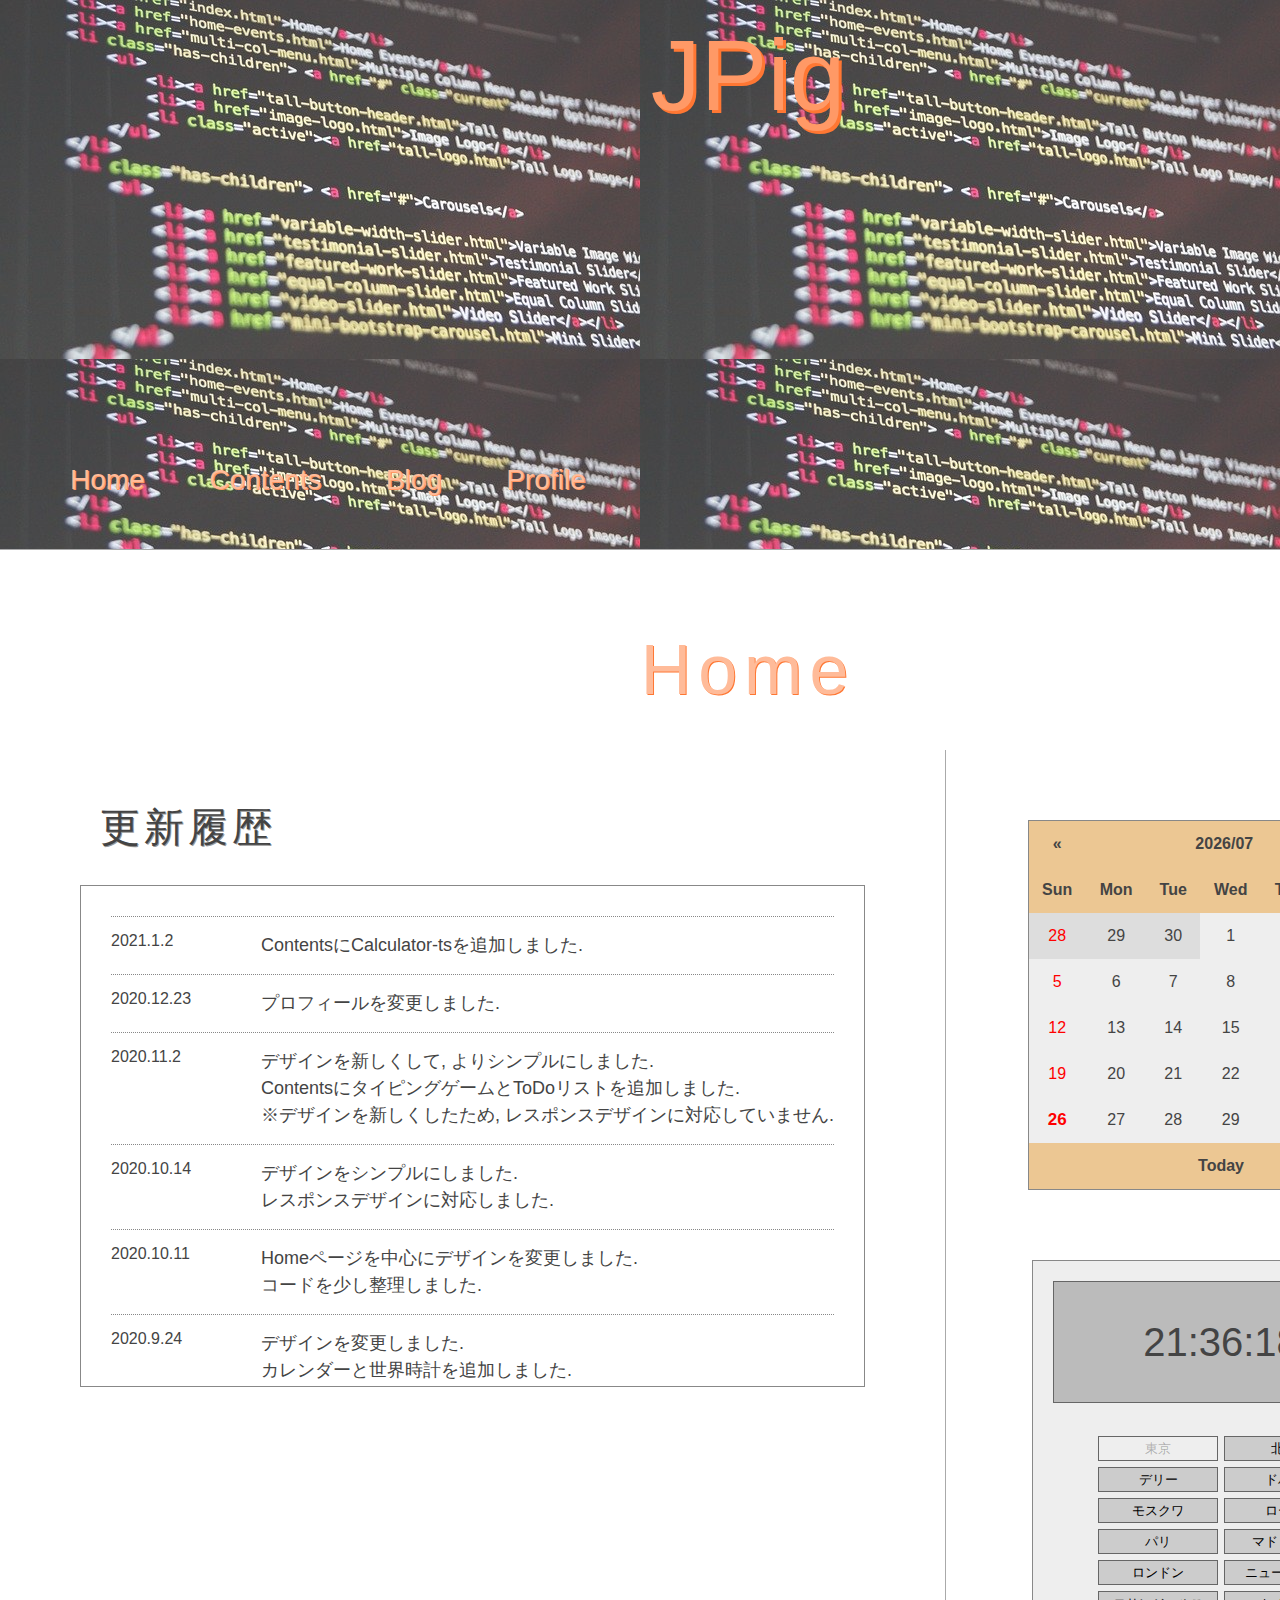
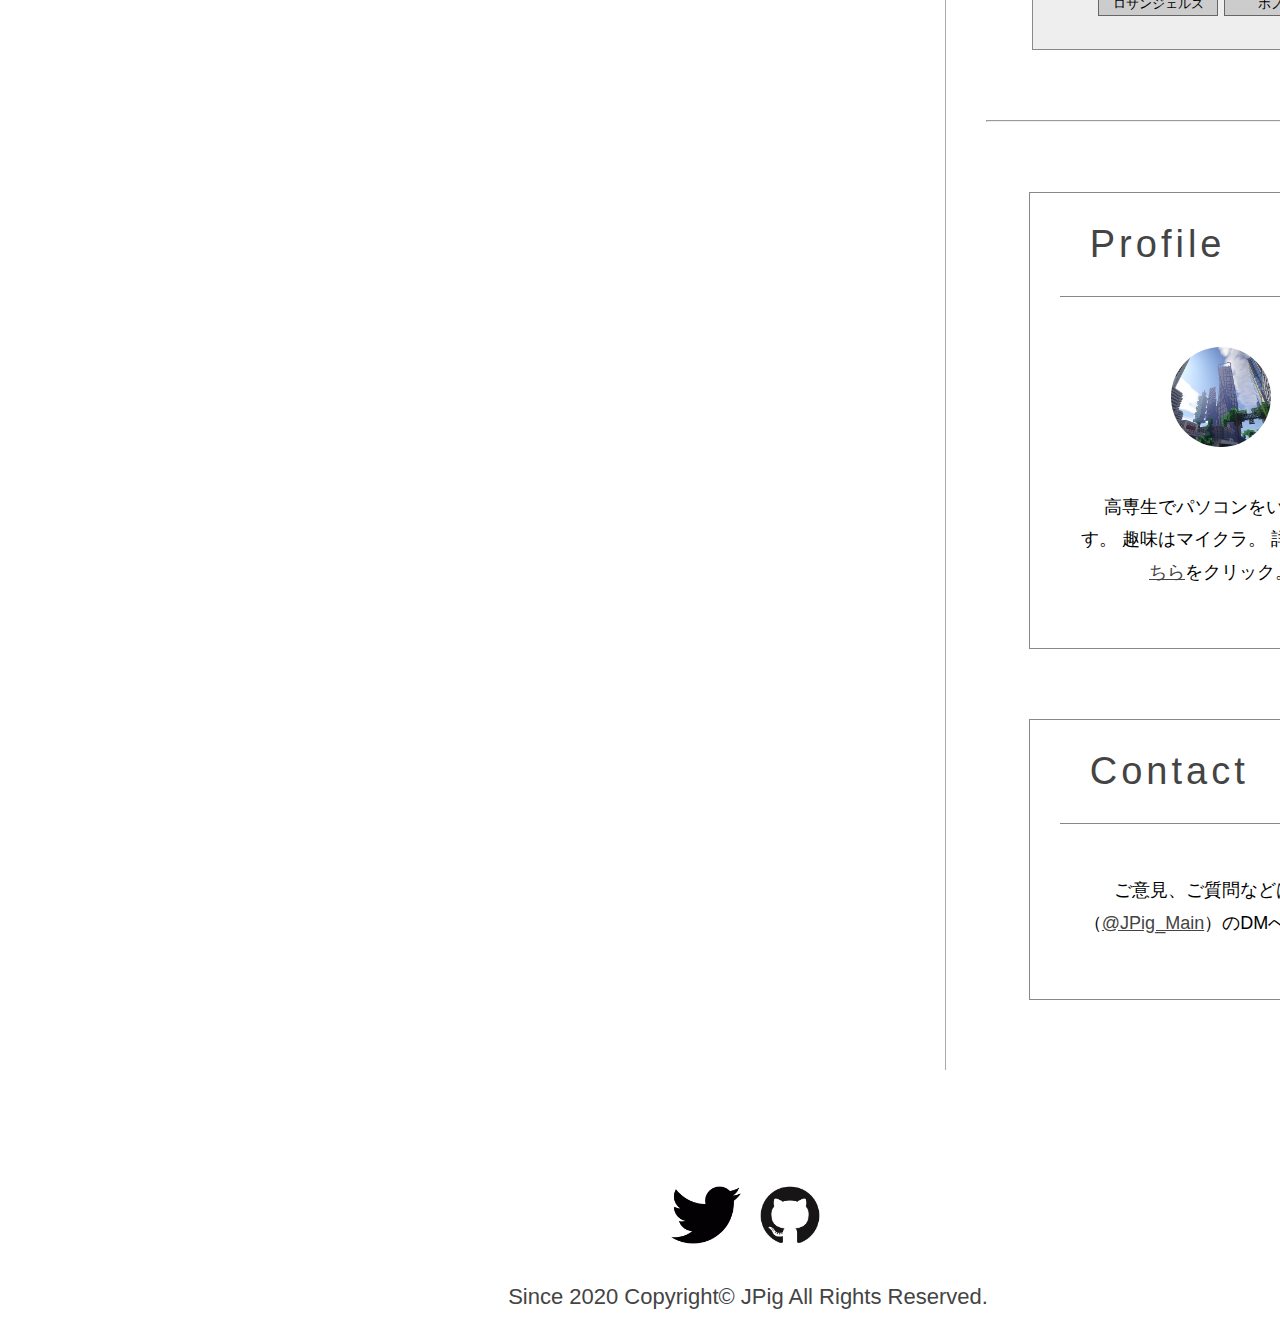
<file: index.html>
<!DOCTYPE html>
<html lang="ja">
  <head>
    <meta charset="UTF8" />
    <title>Home - JPig</title>
    <meta name="viewport" content="width=device-width" />
    <meta name="description" content="「JPig」のHomeです。" />

    <link rel="icon" href="Image/steep4_wh.ico" />

    <link rel="stylesheet" href="Css/topStyle.css?2" />
    <link rel="stylesheet" href="Css/asideContents.css" />
  </head>

    <div class="out-frame">
      <section class="head-contents">
        <a href="index.html" class="title"><header>JPig</header></a>

        <nav class="top-menus">
          <ul>
            <li class="top-menu"><a href="index.html">Home</a></li>
            <li class="top-menu"><a href="contents.html">Contents</a></li>
            <li class="top-menu"><a href="blogTop.html">Blog</a></li>
            <li class="top-menu"><a href="profile.html">Profile</a></li>
          </ul>
        </nav>
      </section>

      <h1 class="subtitle">Home</h1>
      <section class="body-contents">
        <main>
          <article class="update-history-out-frame">
            <h1>更新履歴</h1>
            <div class="update-history-container">
              <ul id="update-history-contents"></ul>
            </div>
          </article>
        </main>

        <aside>
          <section class="aside-contents only-for-big-display">
            <table id="calender-container">
              <thead>
                <tr>
                  <th id="calender-prev">&laquo;</th>
                  <th id="calender-title" colspan="5">2020/05</th>
                  <th id="calender-next">&raquo;</th>
                </tr>
                <tr>
                  <th>Sun</th>
                  <th>Mon</th>
                  <th>Tue</th>
                  <th>Wed</th>
                  <th>Thu</th>
                  <th>Fri</th>
                  <th>Sat</th>
                </tr>
              </thead>
              <tbody></tbody>
              <tfoot>
                <tr>
                  <td id="calender-today" colspan="7">Today</td>
                </tr>
              </tfoot>
            </table>

            <div class="world-clock-container">
              <div id="world-clock"></div>
              <div class="world-clock-empty"></div>
              <div id="world-clock-place-choices"></div>
            </div>
          </section>
          <hr class="aside-branch only-for-big-display" />
          <section class="catalog">
            <article>
              <h1>Profile</h1>

              <section class="profile-detail">
                <figure class="profile-icon">
                  <img src="Image/minecraft_profile.jpg" alt="" />
                </figure>

                <p class="profile-sentence">
                  　高専生でパソコンをいじってます。 趣味はマイクラ。 詳しくは<a
                    href="profile.html"
                    >こちら</a
                  >をクリック。
                </p>
              </section>
            </article>

            <article>
              <h1>Contact</h1>

              <p>
                　ご意見、ご質問などはTwitter（<a
                  href="https://twitter.com/JPig_Main"
                  target="_blank"
                  >@JPig_Main</a
                >）のDMへどうぞ。
              </p>
            </article>
          </section>
        </aside>  
      </section>

      <footer>
        <figure class="sns">
          <section class="icons">
            <figure class="icon">
              <a href="https://twitter.com/JPig_Main" target="_blank">
                <img
                  src="Image/twitter_logo2.png"
                  alt="twitter"
                  title="twitter（@JPig_Main）"
                />
              </a>
            </figure>

            <figure class="icon">
              <a href="https://github.com/JPig-Main" target="_blank">
                <img
                  src="Image/github_Icon.jpg"
                  alt="GitHub"
                  title="GitHub（JPig-Main）"
                />
              </a>
            </figure>
          </section>
        </figure>
      <div class="copyright">Since 2020 Copyright© JPig All Rights Reserved.</div>
    </footer>
    </div>

    <script></script>
    <script src="Js/updateHistory.js"></script>
    <script src="Js/calender.js"></script>
    <script src="Js/worldClock.js"></script>
    <!--[if lt IE 9]>
      <script src="http://css3-mediaqueries-js.googlecode.com/svn/trunk/css3-mediaqueries.js"></script>
    <![endif]-->
  </body>
</html>
</file>
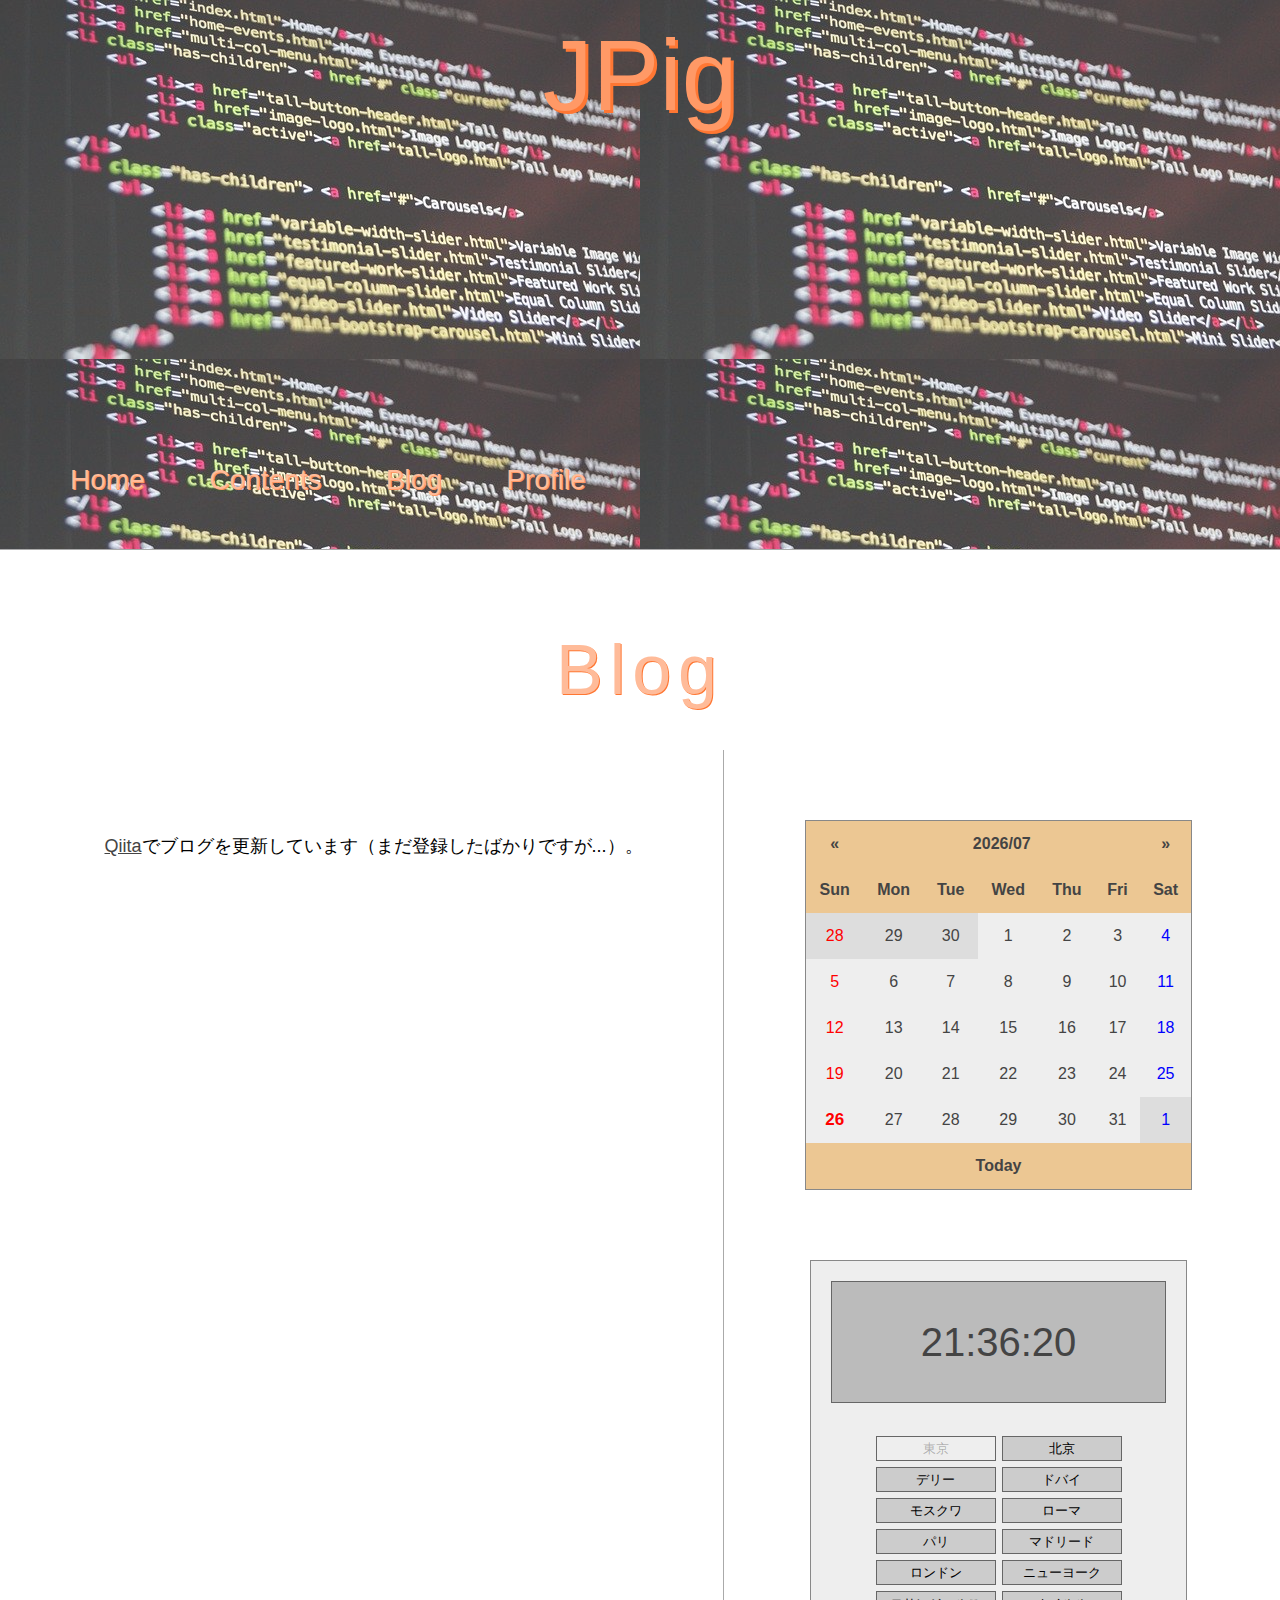
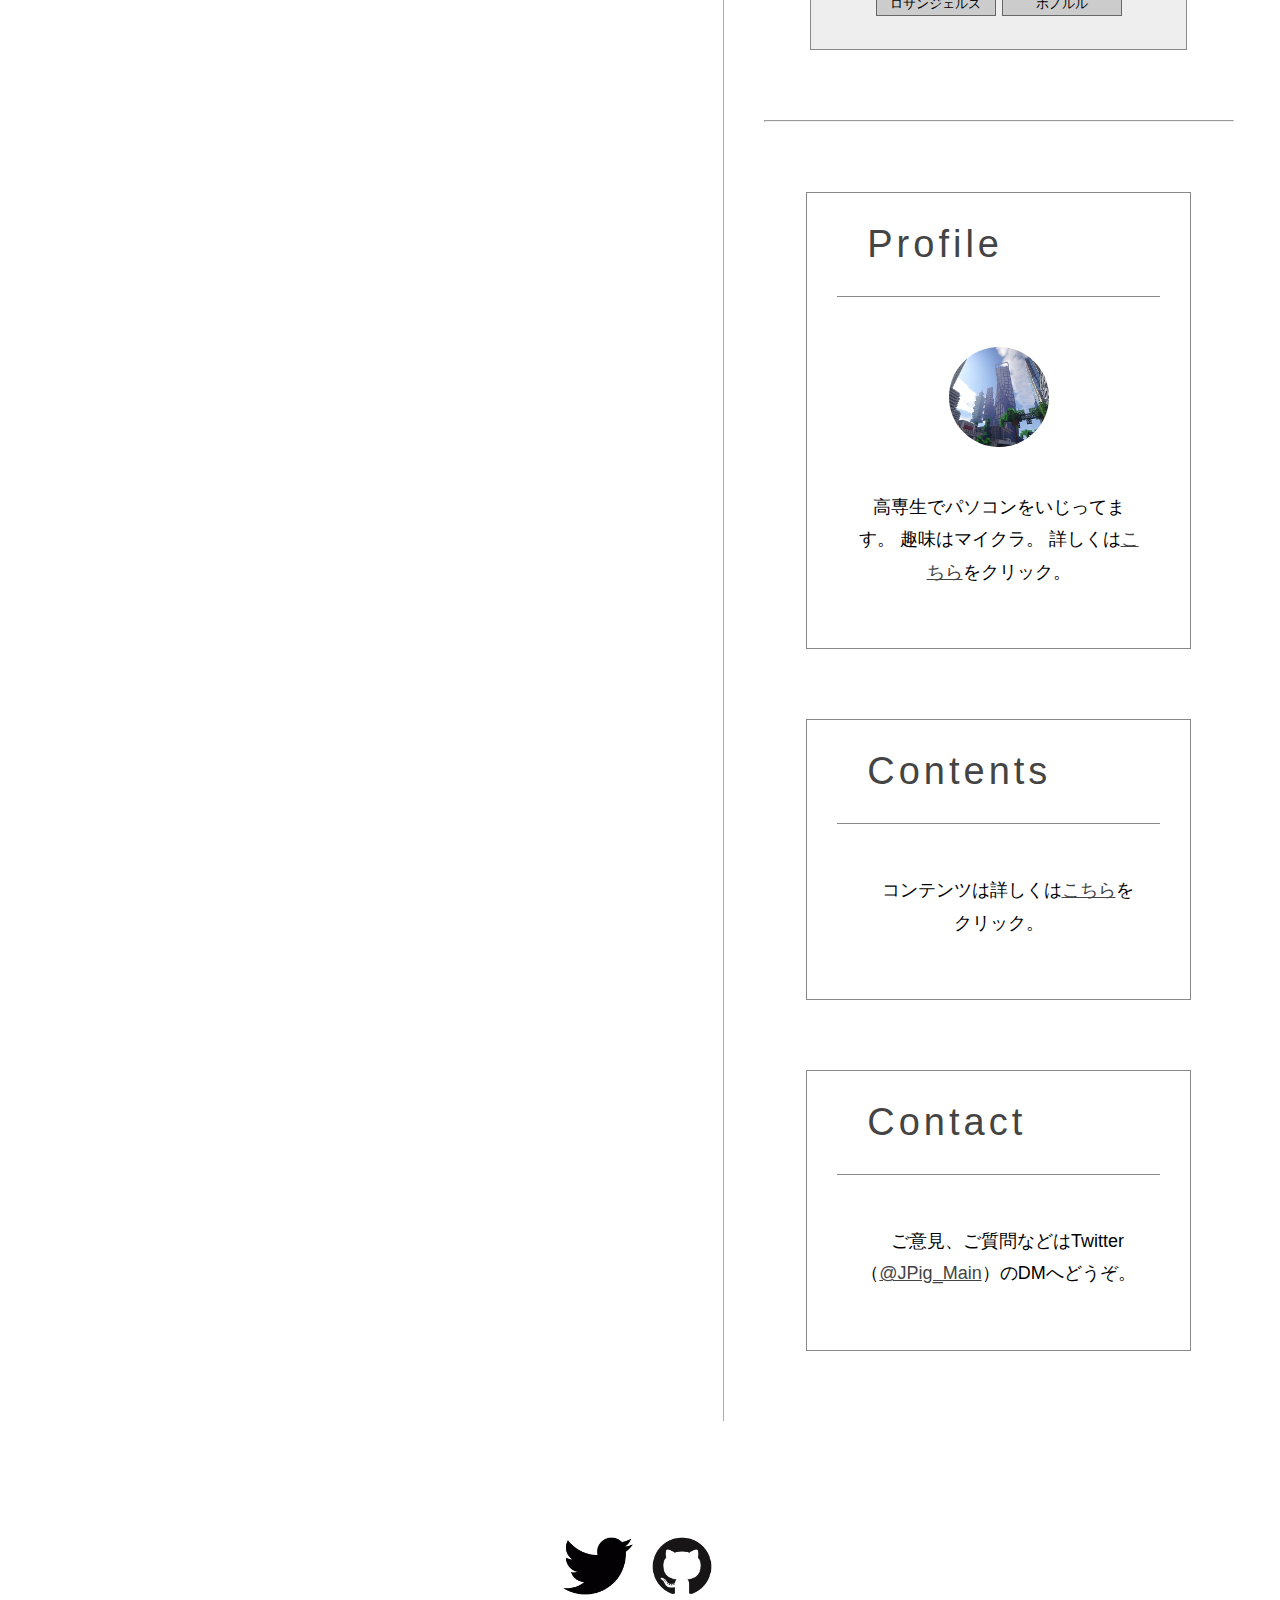
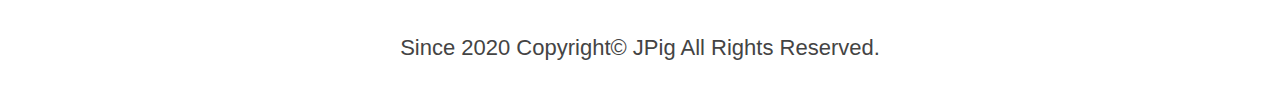
<file: blogTop.html>
<!DOCTYPE html>
<html lang="ja">
  <head>
    <meta charset="utf-8" />
    <title>Blog - JPig</title>
    <!-- モバイルで対応した形 -->
    <meta name="viewport" content="width=device-width" />
    <link rel="icon" href="Image/steep4_wh.ico" />
    <link rel="stylesheet" href="Css/topStyle.css" />
    <link rel="stylesheet" href="Css/asideContents.css" />
  </head>

  <body>
    <div class="out-frame">
      <section class="head-contents">
        <a href="index.html" class="title"><header>JPig</header></a>

        <nav class="top-menus">
          <ul>
            <li class="top-menu"><a href="index.html">Home</a></li>
            <li class="top-menu"><a href="contents.html">Contents</a></li>
            <li class="top-menu"><a href="blogTop.html">Blog</a></li>
            <li class="top-menu"><a href="profile.html">Profile</a></li>
          </ul>
        </nav>
      </section>

      <h1 class="subtitle">Blog</h1>
      <section class="body-contents">
        <main>
          <article>
            <p>
              　<a href="https://qiita.com/JPig">Qiita</a
              >でブログを更新しています（まだ登録したばかりですが...）。
            </p>
          </article>
        </main>

        <aside>
          <section class="aside-contents only-for-big-display">
            <table id="calender-container">
              <thead>
                <tr>
                  <th id="calender-prev">&laquo;</th>
                  <th id="calender-title" colspan="5">2020/05</th>
                  <th id="calender-next">&raquo;</th>
                </tr>
                <tr>
                  <th>Sun</th>
                  <th>Mon</th>
                  <th>Tue</th>
                  <th>Wed</th>
                  <th>Thu</th>
                  <th>Fri</th>
                  <th>Sat</th>
                </tr>
              </thead>
              <tbody></tbody>
              <tfoot>
                <tr>
                  <td id="calender-today" colspan="7">Today</td>
                </tr>
              </tfoot>
            </table>

            <div class="world-clock-container">
              <div id="world-clock"></div>
              <div class="world-clock-empty"></div>
              <div id="world-clock-place-choices"></div>
            </div>
          </section>
          <hr class="aside-branch only-for-big-display" />
          <section class="catalog">
            <article>
              <h1>Profile</h1>

              <section class="profile-detail">
                <figure class="profile-icon">
                  <img src="Image/minecraft_profile.jpg" alt="" />
                </figure>

                <p class="profile-sentence">
                  高専生でパソコンをいじってます。 趣味はマイクラ<!-- 、乃木坂46など -->。
                  詳しくは<a href="profile.html">こちら</a>をクリック。
                </p>
              </section>
            </article>

            <article>
              <h1>Contents</h1>

              <p>
                　コンテンツは詳しくは<a href="contents.html">こちら</a
                >をクリック。
              </p>
            </article>

            <article>
              <h1>Contact</h1>

              <p>
                　ご意見、ご質問などはTwitter（<a
                  href="https://twitter.com/JPig_Main"
                  target="_blank"
                  >@JPig_Main</a
                >）のDMへどうぞ。
              </p>
            </article>
          </section>
        </aside>
      </section>

      <footer>
        <figure class="sns">
          <section class="icons">
            <figure class="icon">
              <a href="https://twitter.com/JPig_Main" target="_blank">
                <img
                  src="Image/twitter_logo2.png"
                  alt="twitter"
                  title="twitter（@JPig_Main）"
                />
              </a>
            </figure>

            <figure class="icon">
              <a href="https://github.com/JPig-Main" target="_blank">
                <img
                  src="Image/github_Icon.jpg"
                  alt="GitHub"
                  title="GitHub（JPig-Main）"
                />
              </a>
            </figure>
          </section>
        </figure>
        <div class="copyright">
          Since 2020 Copyright© JPig All Rights Reserved.
        </div>
      </footer>
    </div>

    <script></script>
    <script src="Js/calender.js"></script>
    <script src="Js/worldClock.js"></script>
    <!--[if lt IE 9]>
      <script src="http://css3-mediaqueries-js.googlecode.com/svn/trunk/css3-mediaqueries.js"></script>
    <![endif]-->
  </body>
</html>
</file>
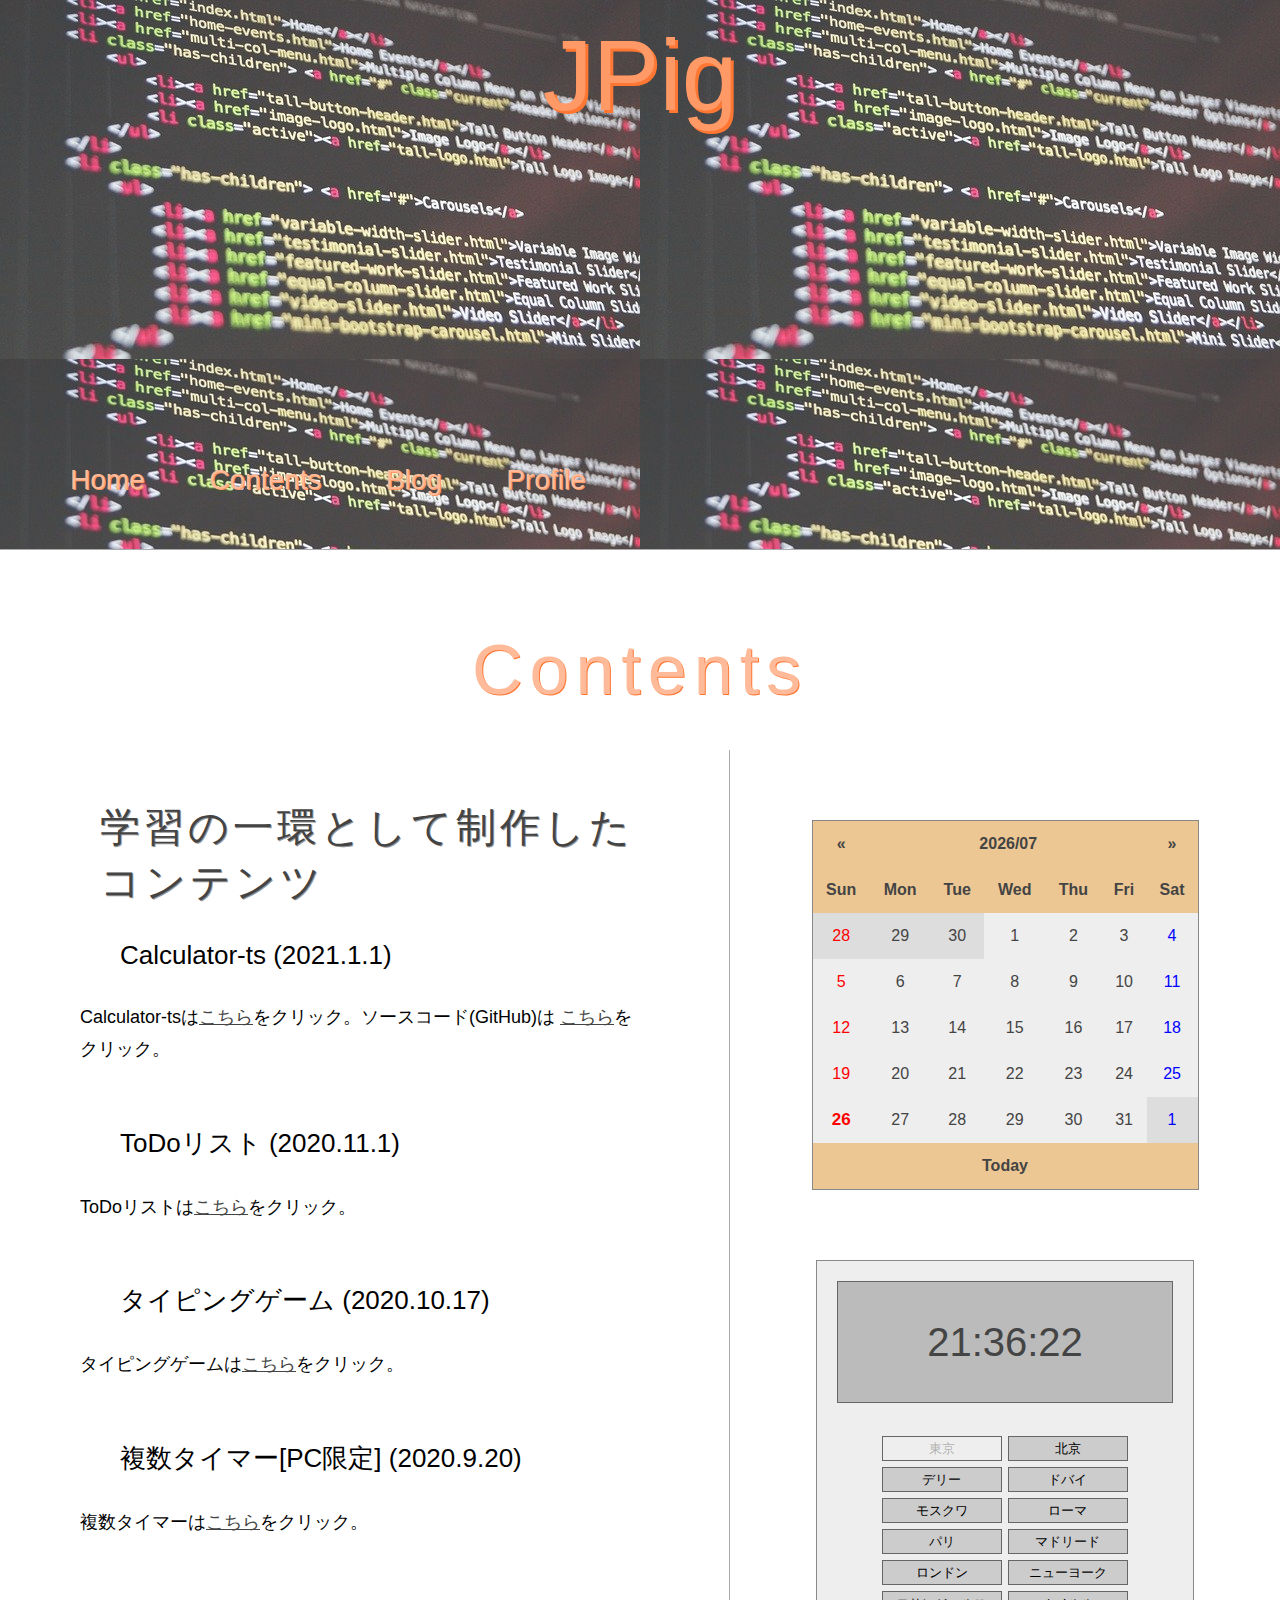
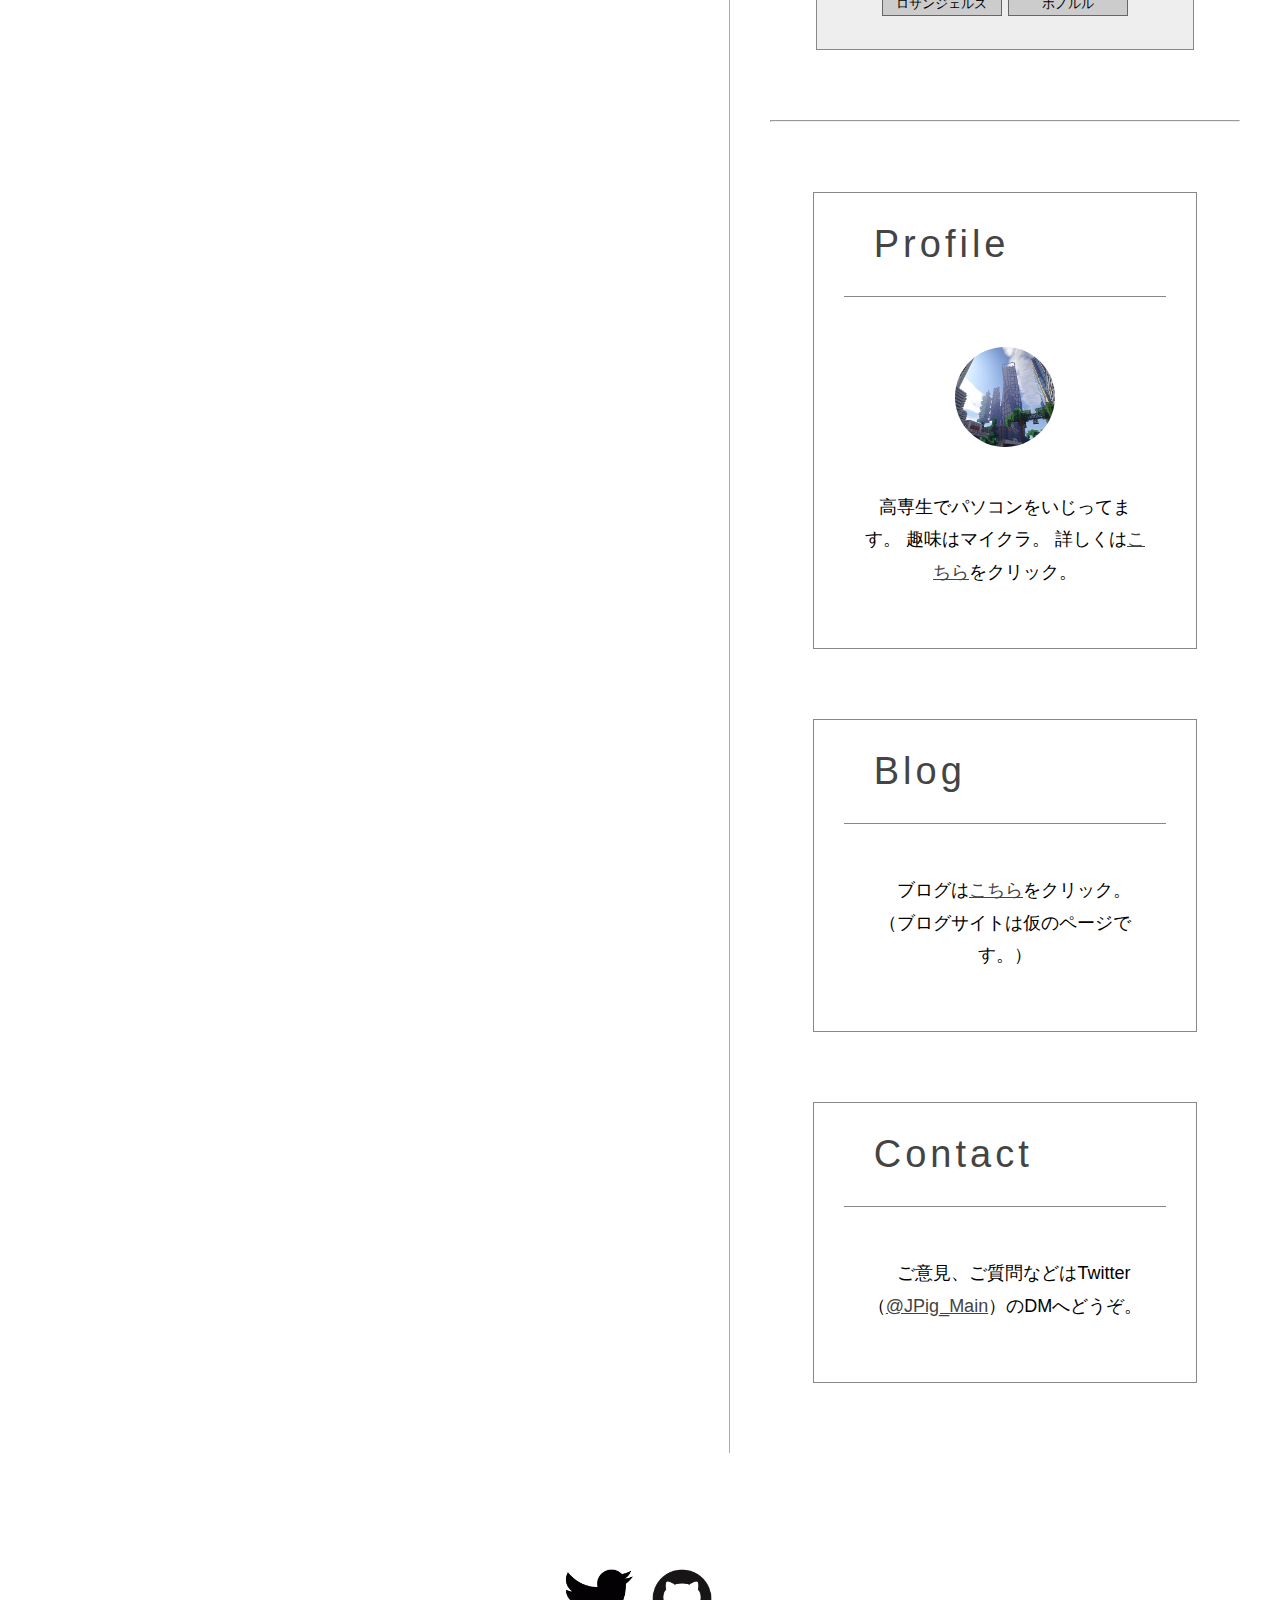
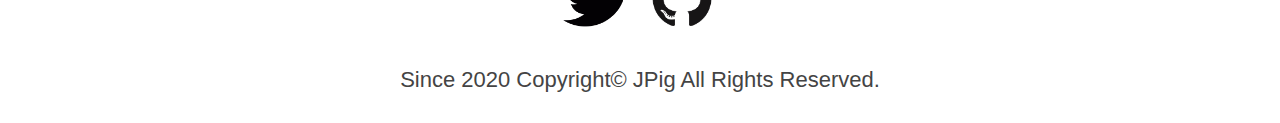
<file: contents.html>
<!DOCTYPE html>
<html lang="ja">
  <head>
    <meta charset="utf-8" />
    <title>Contents - JPig</title>
    <meta name="viewport" content="width=device-width" />
    <link rel="icon" href="Image/steep4_wh.ico" />
    <link rel="stylesheet" href="Css/topStyle.css" />
    <link rel="stylesheet" href="Css/asideContents.css" />
  </head>

  <body>
    <div class="out-frame">
      <section class="head-contents">
        <a href="index.html" class="title"><header>JPig</header></a>

        <nav class="top-menus">
          <ul>
            <li class="top-menu"><a href="index.html">Home</a></li>
            <li class="top-menu"><a href="contents.html">Contents</a></li>
            <li class="top-menu"><a href="blogTop.html">Blog</a></li>
            <li class="top-menu"><a href="profile.html">Profile</a></li>
          </ul>
        </nav>
      </section>
      <h1 class="subtitle">Contents</h1>
      <section class="body-contents">
        <main>
          <article>
            <h1>学習の一環として制作したコンテンツ</h1>
            <h2>Calculator-ts (2021.1.1)</h2>
            <p>
              Calculator-tsは<a
                href="Contents/TodoList/main.html"
                target="_blank"
                >こちら</a
              >をクリック。ソースコード(GitHub)は
              <a
                href="https://github.com/JPig-Main/Calculator-ts"
                target="_blank"
                >こちら</a
              >をクリック。
            </p>

            <h2>ToDoリスト (2020.11.1)</h2>
            <p>
              ToDoリストは<a href="Contents/TodoList/main.html" target="_blank"
                >こちら</a
              >をクリック。
            </p>

            <h2>タイピングゲーム (2020.10.17)</h2>
            <p>
              タイピングゲームは<a
                href="Contents/Typing/main.html"
                target="_blank"
                >こちら</a
              >をクリック。
            </p>

            <h2>複数タイマー[PC限定] (2020.9.20)</h2>
            <p>
              複数タイマーは<a
                href="Contents/ComplexTimer/main.html"
                target="_blank"
                >こちら</a
              >をクリック。
            </p>
          </article>
        </main>

        <aside>
          <section class="aside-contents only-for-big-display">
            <table id="calender-container">
              <thead>
                <tr>
                  <th id="calender-prev">&laquo;</th>
                  <th id="calender-title" colspan="5">2020/05</th>
                  <th id="calender-next">&raquo;</th>
                </tr>
                <tr>
                  <th>Sun</th>
                  <th>Mon</th>
                  <th>Tue</th>
                  <th>Wed</th>
                  <th>Thu</th>
                  <th>Fri</th>
                  <th>Sat</th>
                </tr>
              </thead>
              <tbody></tbody>
              <tfoot>
                <tr>
                  <td id="calender-today" colspan="7">Today</td>
                </tr>
              </tfoot>
            </table>

            <article class="world-clock-container">
              <div id="world-clock"></div>
              <div class="world-clock-empty"></div>
              <div id="world-clock-place-choices"></div>
            </article>
          </section>
          <hr class="aside-branch only-for-big-display" />
          <section class="catalog">
            <article>
              <h1>Profile</h1>

              <section class="profile-detail">
                <figure class="profile-icon">
                  <img src="Image/minecraft_profile.jpg" alt="" />
                </figure>

                <p class="profile-sentence">
                  高専生でパソコンをいじってます。 趣味はマイクラ<!-- 、乃木坂46など -->。
                  詳しくは<a href="profile.html">こちら</a>をクリック。
                </p>
              </section>
            </article>

            <article>
              <h1>Blog</h1>
              <p>
                　ブログは<a href="blogTop.html">こちら</a>をクリック。
                （ブログサイトは仮のページです。）
              </p>
            </article>

            <article>
              <h1>Contact</h1>

              <p>
                　ご意見、ご質問などはTwitter（<a
                  href="https://twitter.com/JPig_Main"
                  target="_blank"
                  >@JPig_Main</a
                >）のDMへどうぞ。
              </p>
            </article>
          </section>
        </aside>
      </section>
      <footer>
        <figure class="sns">
          <section class="icons">
            <figure class="icon">
              <a href="https://twitter.com/JPig_Main" target="_blank">
                <img
                  src="Image/twitter_logo2.png"
                  alt="twitter"
                  title="twitter（@JPig_Main）"
                />
              </a>
            </figure>

            <figure class="icon">
              <a href="https://github.com/JPig-Main" target="_blank">
                <img
                  src="Image/github_Icon.jpg"
                  alt="GitHub"
                  title="GitHub（JPig-Main）"
                />
              </a>
            </figure>
          </section>
        </figure>
        <div class="copyright">
          Since 2020 Copyright© JPig All Rights Reserved.
        </div>
      </footer>
    </div>

    <script></script>
    <script src="Js/calender.js"></script>
    <script src="Js/worldClock.js"></script>
    <!--[if lt IE 9]>
      <script src="http://css3-mediaqueries-js.googlecode.com/svn/trunk/css3-mediaqueries.js"></script>
    <![endif]-->
  </body>
</html>
</file>
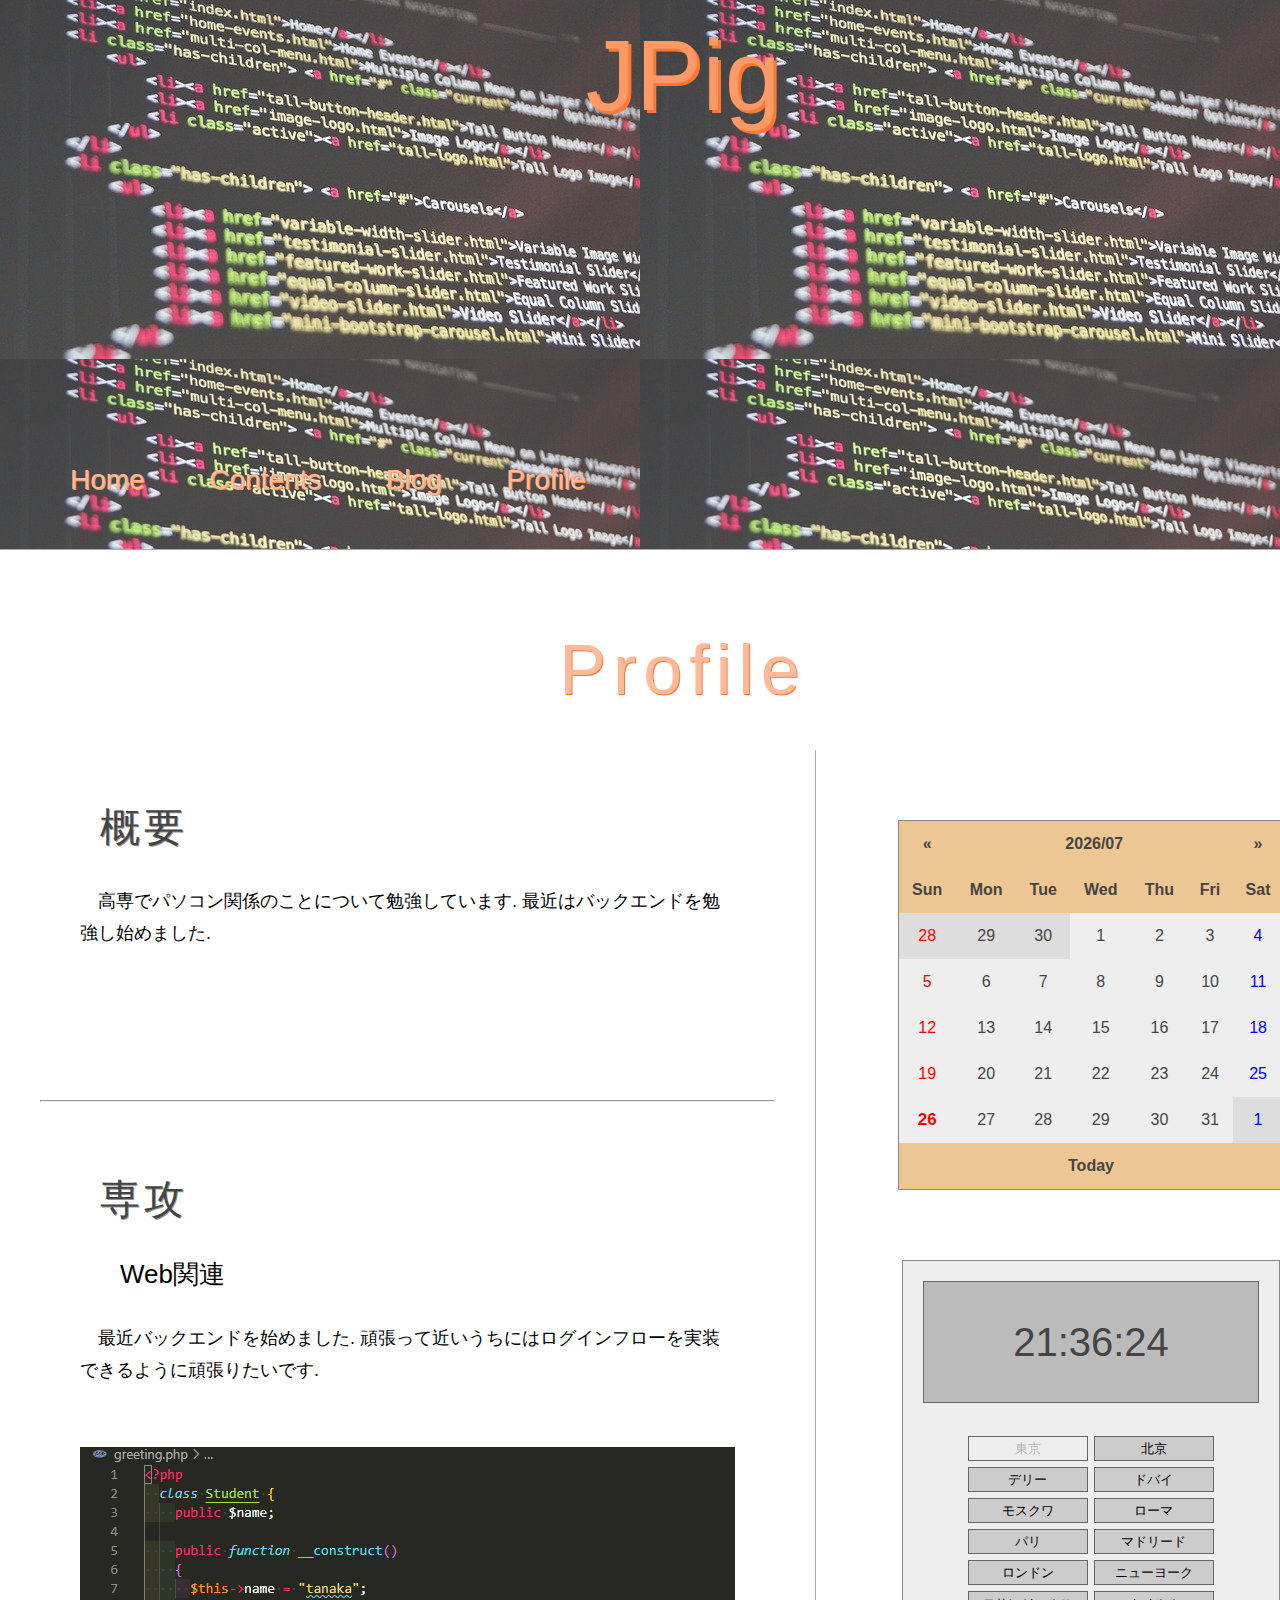
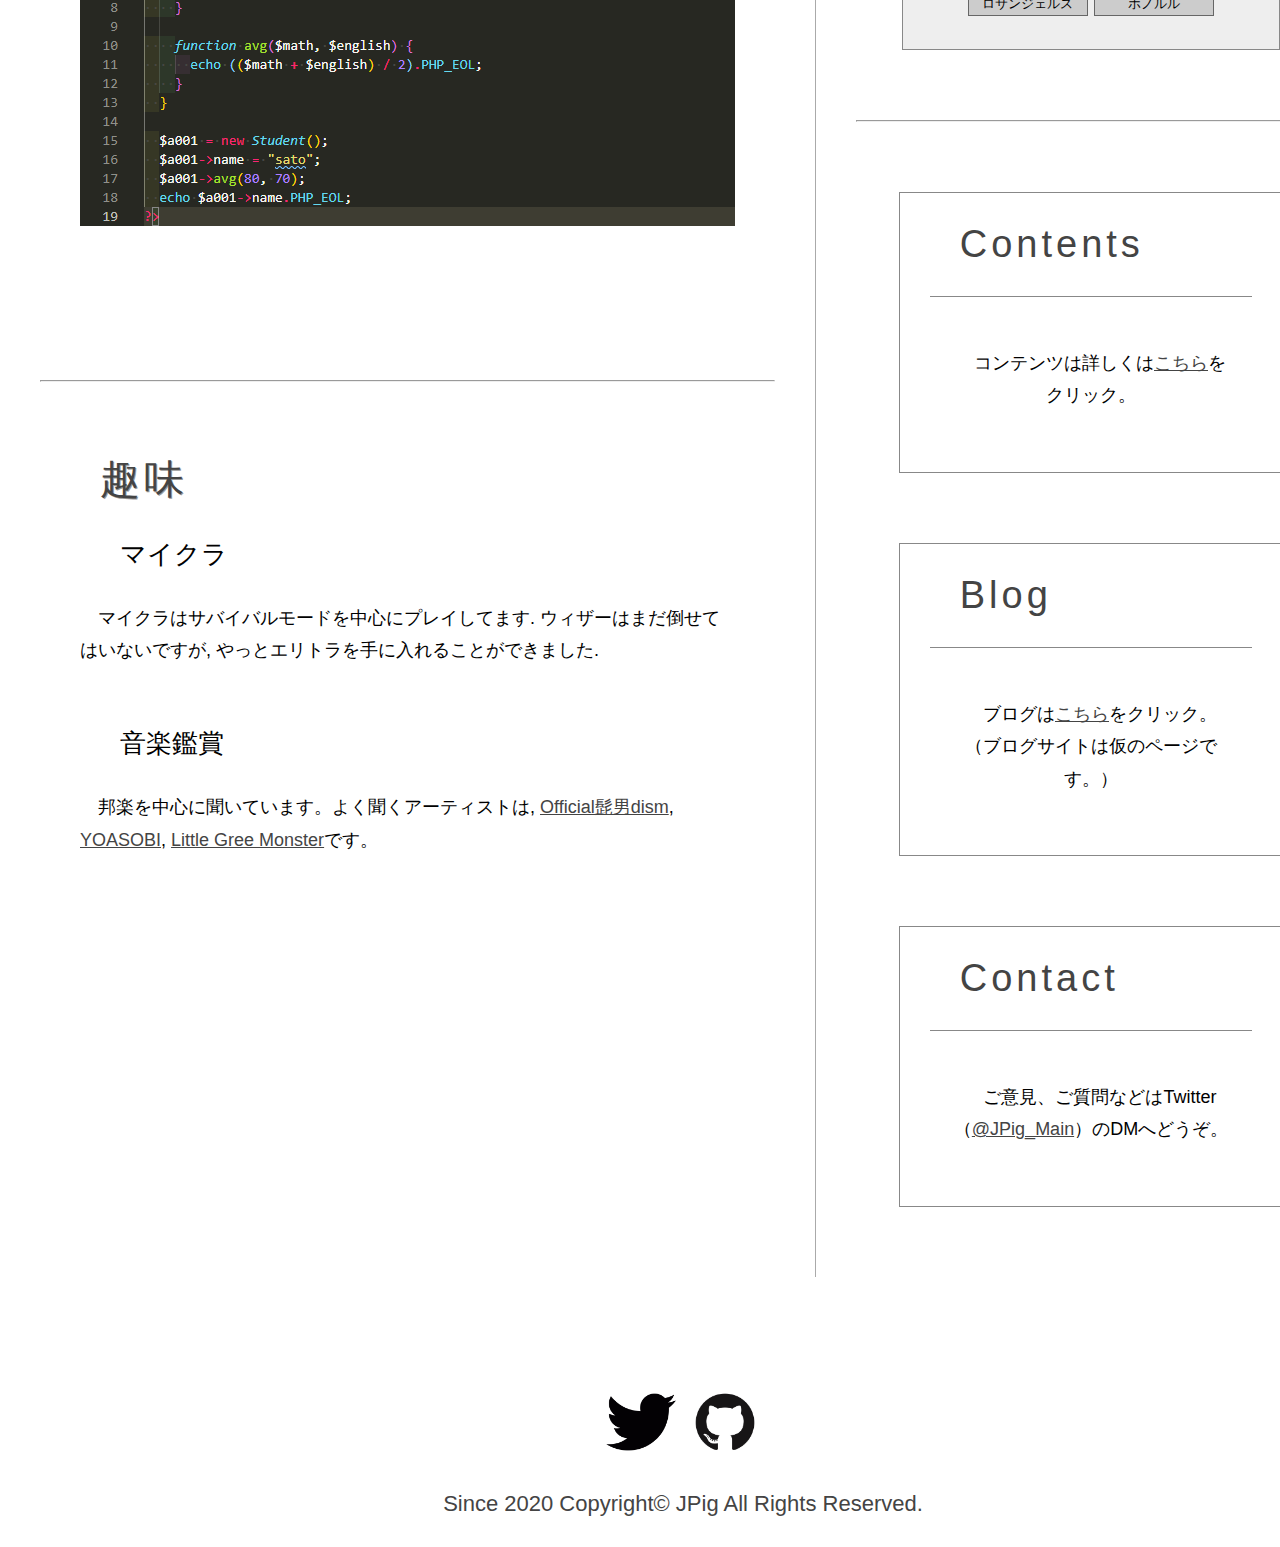
<file: profile.html>
<!DOCTYPE html>
<html lang="ja">
  <head>
    <meta charset="utf-8" />
    <title>Profile - JPig</title>
    <meta name="viewport" content="width=device-width" />
    <link rel="icon" href="Image/steep4_wh.ico" />
    <link rel="stylesheet" href="Css/topStyle.css?4" />
    <link rel="stylesheet" href="Css/asideContents.css" />
  </head>

  <body>
    <div class="out-frame">
      <section class="head-contents">
        <a href="index.html" class="title"><header>JPig</header></a>

        <nav class="top-menus">
          <ul>
            <li class="top-menu"><a href="index.html">Home</a></li>
            <li class="top-menu"><a href="contents.html">Contents</a></li>
            <li class="top-menu"><a href="blogTop.html">Blog</a></li>
            <li class="top-menu"><a href="profile.html">Profile</a></li>
          </ul>
        </nav>
      </section>
      <h1 class="subtitle">Profile</h1>
      <section class="body-contents">
        <main>
          <article>
            <h1>概要</h1>
            <p>
              　高専でパソコン関係のことについて勉強しています.
              最近はバックエンドを勉強し始めました.
            </p>
          </article>
          <hr class="main-branch" />
          <article>
            <h1>専攻</h1>

            <h2>Web関連</h2>
            <p>
              　最近バックエンドを始めました.
              頑張って近いうちにはログインフローを実装できるように頑張りたいです.
            </p>
            <p>
              <figure><img src="Image/php-tutorial-1.png" alt="php" /></figure>
            </p>
          </article>
          <hr class="main-branch" />
          <article>
            <h1>趣味</h1>
            <h2>マイクラ</h2>
            <p>
              　マイクラはサバイバルモードを中心にプレイしてます.
              ウィザーはまだ倒せてはいないですが,
              やっとエリトラを手に入れることができました.
            </p>
            <h2>音楽鑑賞</h2>
            <p>
              　邦楽を中心に聞いています。よく聞くアーティストは,
              <a href="https://higedan.com/" target="_blank">Official髭男dism</a
              >,
              <a href="https://www.yoasobi-music.jp/" target="_blank">YOASOBI</a
              >,
              <a href="https://www.littlegleemonster.com/" target="_blank"
                >Little Gree Monster</a
              >です。
            </p>
          </article>
        </main>

        <aside>
          <section class="aside-contents only-for-big-display">
            <table id="calender-container">
              <thead>
                <tr>
                  <th id="calender-prev">&laquo;</th>
                  <th id="calender-title" colspan="5">2020/05</th>
                  <th id="calender-next">&raquo;</th>
                </tr>
                <tr>
                  <th>Sun</th>
                  <th>Mon</th>
                  <th>Tue</th>
                  <th>Wed</th>
                  <th>Thu</th>
                  <th>Fri</th>
                  <th>Sat</th>
                </tr>
              </thead>
              <tbody></tbody>
              <tfoot>
                <tr>
                  <td id="calender-today" colspan="7">Today</td>
                </tr>
              </tfoot>
            </table>

            <div class="world-clock-container">
              <div id="world-clock"></div>
              <div class="world-clock-empty"></div>
              <div id="world-clock-place-choices"></div>
            </div>
          </section>
          <hr class="aside-branch only-for-big-display" />
          <section class="catalog">
            <article>
              <h1>Contents</h1>

              <p>
                　コンテンツは詳しくは<a href="contents.html">こちら</a
                >をクリック。
              </p>
            </article>

            <article>
              <h1>Blog</h1>
              <p>
                　ブログは<a href="blogTop.html">こちら</a>をクリック。
                （ブログサイトは仮のページです。）
              </p>
            </article>

            <article>
              <h1>Contact</h1>

              <p>
                　ご意見、ご質問などはTwitter（<a
                  href="https://twitter.com/JPig_Main"
                  target="_blank"
                  >@JPig_Main</a
                >）のDMへどうぞ。
              </p>
            </article>
          </section>
        </aside>
      </section>
      <footer>
        <figure class="sns">
          <section class="icons">
            <figure class="icon">
              <a href="https://twitter.com/JPig_Main" target="_blank">
                <img
                  src="Image/twitter_logo2.png"
                  alt="twitter"
                  title="twitter（@JPig_Main）"
                />
              </a>
            </figure>

            <figure class="icon">
              <a href="https://github.com/JPig-Main" target="_blank">
                <img
                  src="Image/github_Icon.jpg"
                  alt="GitHub"
                  title="GitHub（JPig-Main）"
                />
              </a>
            </figure>
          </section>
        </figure>
        <div class="copyright">
          Since 2020 Copyright© JPig All Rights Reserved.
        </div>
      </footer>
    </div>

    <script></script>
    <script src="Js/calender.js"></script>
    <script src="Js/worldClock.js"></script>
    <!--[if lt IE 9]>
      <script src="http://css3-mediaqueries-js.googlecode.com/svn/trunk/css3-mediaqueries.js"></script>
    <![endif]-->
  </body>
</html>
</file>
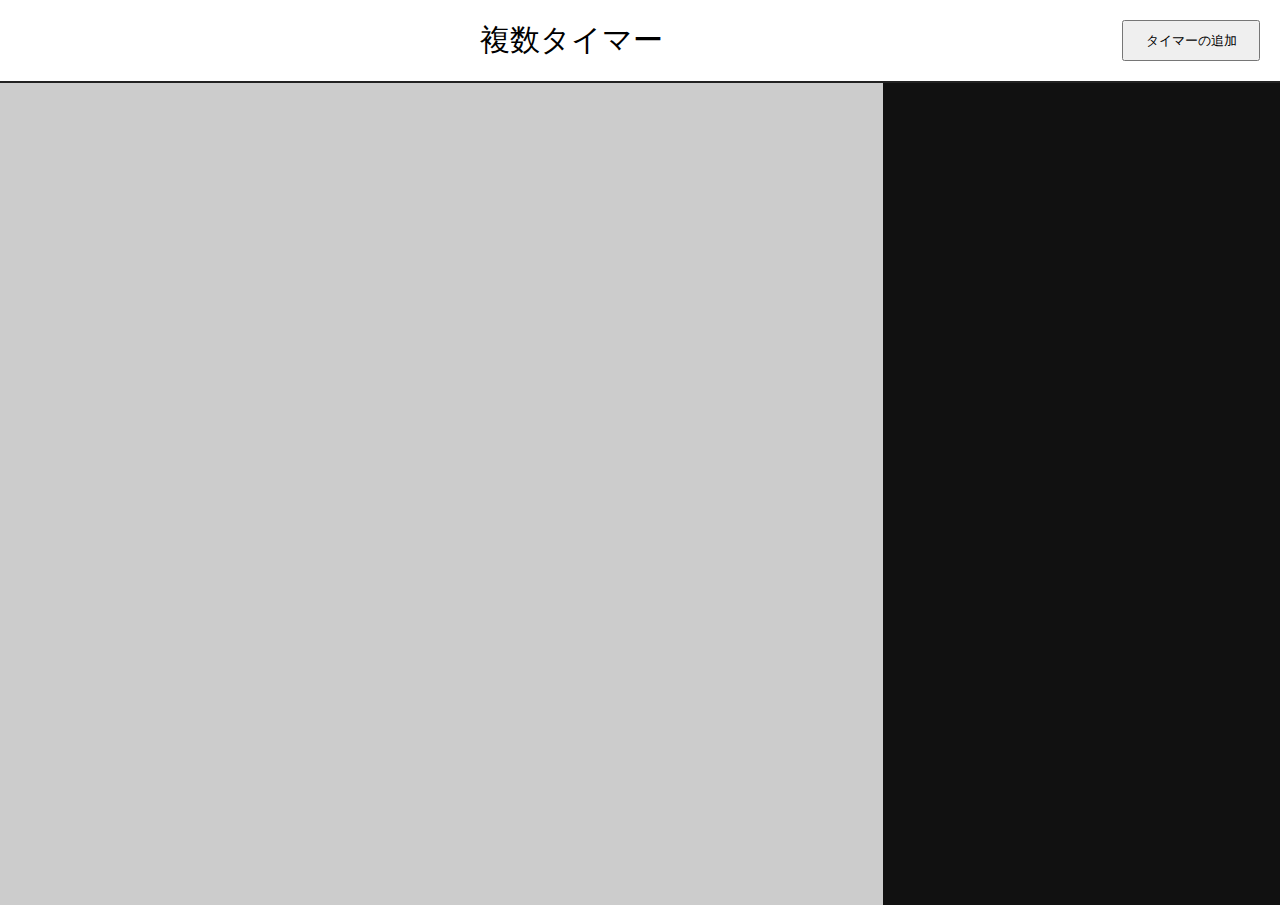
<file: Contents/ComplexTimer/main.html>
<!DOCTYPE html>
<html>
  <head>
    <meta charset="utf-8" />
    <title>複数タイマー</title>
    <link rel="stylesheet" href="main.css" />
  </head>
  <body>
    <section class="head">
      <header>複数タイマー</header>
      <button id="timer-add">タイマーの追加</button>
    </section>
    <section class="body">
      <div class="contents" id="contents"></div>
      <section id="all-log"></section>
    </section>

    <script src="main.js"></script>
  </body>
</html>
</file>
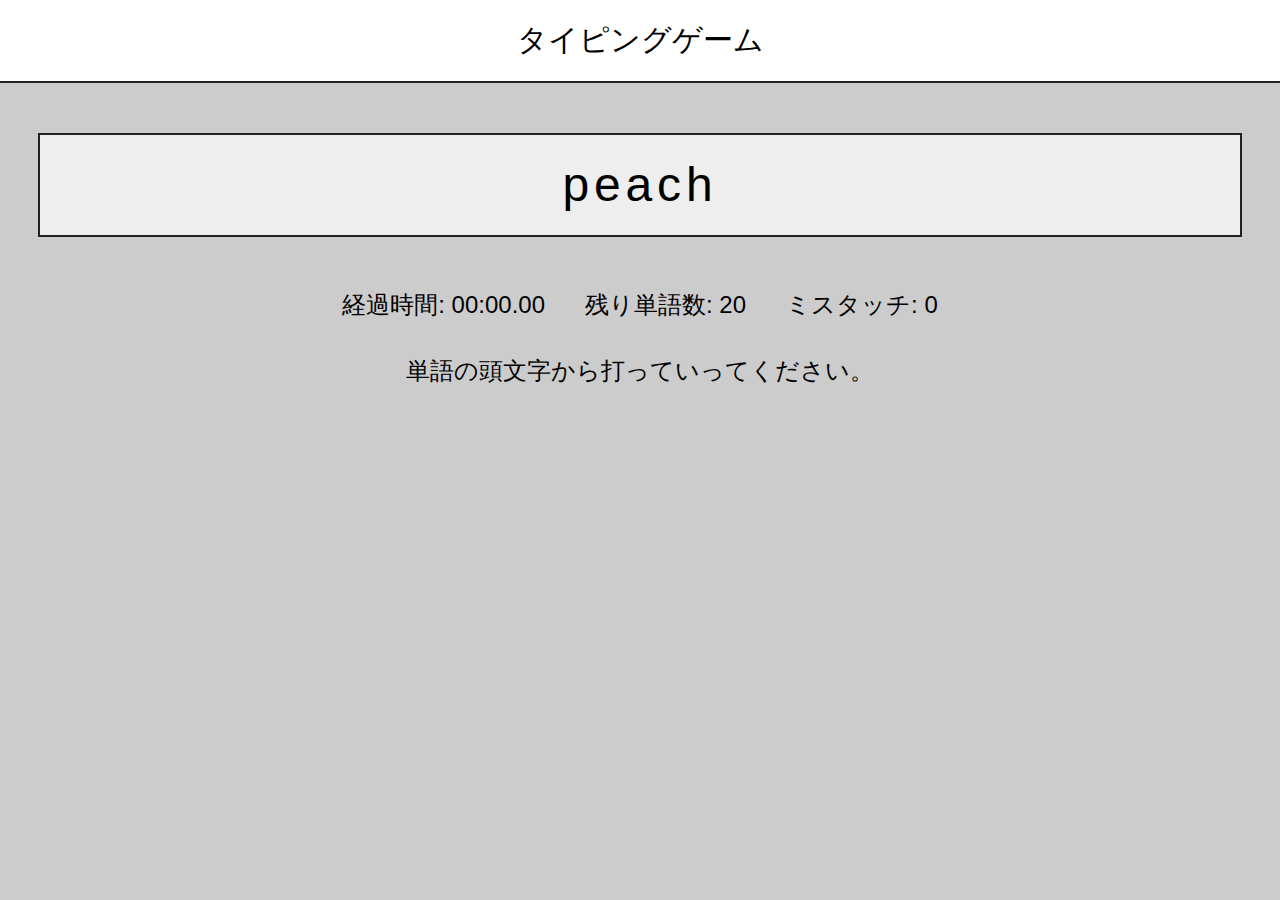
<file: Contents/Typing/main.html>
<!DOCTYPE html>
<html>
  <head>
    <meta charset="utf-8" />
    <title>タイピングゲーム</title>
    <link rel="stylesheet" href="main.css" />
  </head>
  <body>
    <section class="head">
      <header>タイピングゲーム</header>
    </section>
    <section class="body">
      <div class="contents" id="contents">
        <p id="target"></p>
        <div class="log">
          <div class="row-direction">
            <p id="elapsed-time-render"></p>
            <p id="rest-word-num-render"></p>
            <p id="mistake-render"></p>
          </div>
          <pre id="result"></pre>
        </div>
      </div>
    </section>

    <script src="main.js"></script>
  </body>
</html>
</file>
<file: Css/topStyle.css>
/*
    Topページ用のStyleSheet
*/
@charset "UTF-8";

/* 基本設定 */
* {
  margin: 0;
}

/* ページ全体 */
body {
  background: #fff;
  font-family: sans-serif;
}

/* 非固定表示 */
.out-frame {
  display: grid;
  grid-template-rows: [head] 550px [subtitle] auto [body] auto [copyright] auto;
  margin-left: auto;
  margin-right: auto;
  background-color: #fff;
}
/* ヘッド */
.head-contents {
  grid-row: head;
  display: grid;
  grid-template-rows: [title] 120px 1fr [top-menu] 60px;
  grid-template-columns: 1fr;
  row-gap: 20px;
  padding-bottom: 10px;
  background-image: url(../Image/hero_image.jpg);
  background-color: rgba(255, 255, 255, 0.24);
  background-blend-mode: lighten;
  border-bottom: 1px solid #aaa;
}

/* タイトル */
.title {
  grid-row: title;
  text-align: center;
  align-self: center;
  line-height: 100px;
  text-decoration: none;
}
.title > header {
  font-size: 100px;
  font-weight: lighter;
  color: hsl(20, 100%, 70%);
  margin-top: 30px;
  text-shadow: 3px 3px hsl(20, 100%, 60%);
  transition: all 300ms 0s ease;
}
.title > header:hover {
  transform: scale(1.2);
}

/* トップメニュー */
.top-menus {
  grid-row: top-menu;
  margin-bottom: 50px;
  width: 100%;
  align-self: center;
  justify-self: center;
  text-align: center;
  line-height: 60px;
}
.top-menus ul {
  list-style-type: none;
  padding-right: 20px;
  justify-self: start;
}
.top-menu a {
  color: hsl(20, 100%, 80%);
  text-shadow: 1px 1px hsl(20, 100%, 70%);
  text-decoration: none;
  font-size: 28px;
}
.top-menu {
  display: inline-block;
  margin: 0px;
  padding: 8px 30px;
  text-align: center;
  line-height: 100%;
  transition: all 300ms 0s ease;
}
.top-menu a:hover {
  color: hsl(20, 100%, 93%);
}
.top-menu:hover {
  transform: translateY(4px);
}

.subtitle {
  grid-row: subtitle;
  justify-self: center;
  color: hsl(20, 100%, 80%);
  text-shadow: 1px 1px hsl(20, 100%, 60%);
  font-weight: lighter;
  letter-spacing: 7px;
  font-size: 70px;
  margin-top: 80px;
}

/* ボディ */
.body-contents {
  grid-row: body;
  margin-top: 40px;
  justify-self: center;
  display: grid;
  grid-template-columns: [main]calc(100% - 550px) [aside]550px;
}

/* メイン[全体] */
main {
  grid-column: main;
  border-right: 1px solid #aaa;
  display: flex;
  flex-direction: column;
  margin: 0;
  z-index: 0;
}

/* メイン[ホーム] */
main > article {
  margin: 50px 80px;
}
main > article h1 {
  color: #444;
  text-shadow: 1px 1px #999;
  font-weight: lighter;
  padding-left: 20px;
  letter-spacing: 4px;
  margin: 0 0 0 auto;
  font-size: 40px;
}
main > article h2 {
  position: relative;
  margin-top: 30px;
  margin-left: 40px;
  margin-bottom: 5px;
  font-size: 26px;
  font-weight: lighter;
}
/* main > article h2:after {
    content: "";
    display: block;
    height: 2px;
    background: -webkit-linear-gradient(right, hsl(20, 100%, 80%), transparent);
    background: linear-gradient(to right, hsl(20, 100%, 80%), transparent);
} */
main p {
  margin-top: 30px;
  margin-bottom: 60px;
}
main p > figure {
  justify-self: center;
}
hr.main-branch {
  margin: 40px 40px 20px;
}
main p,
aside p {
  font-size: 18px;
  line-height: 1.8;
}
main p a,
aside p a {
  color: #444;
  text-decoration: underline;
}

main p a:hover,
aside p a:hover {
  color: #bbb;
}

/* 更新履歴 */
.update-history-container {
  color: #444;
  border: 1px solid #888;
  height: 500px;
  margin-top: 30px;
  overflow-y: scroll;
}
#update-history-contents {
  list-style-type: none;
  padding: 0;
  margin: 30px 30px;
  border-top: 1px dotted #888;
  border-bottom: 1px dotted #888;
}
.update-history-content-li + .update-history-content-li {
  border-top: 1px dotted #888;
  margin: 0;
}
.update-history-content-frame {
  list-style-type: none;
  display: flex;
  padding-top: 15px;
  padding-bottom: 15px;
}
.update-history-day {
  width: 150px;
}
.update-history-content > pre {
  font-family: inherit;
  font-size: 18px;
  text-align: start;
  line-height: 1.5em;
}

/* サブ */
aside {
  grid-column: aside;
  text-align: center;
  background-color: #fff;
}
aside > * {
  margin: 40px 60px;
}
hr.aside-branch {
  margin: 0 40px;
}

.aside-contents > * {
  margin: 70px auto;
}

/* 一覧 */
.catalog > article {
  border: solid 1px #888;
  width: 75%;
  padding: 0px 30px 30px;
  margin: 70px auto;
  text-align: center;
}
.catalog > article h1 {
  font-size: 38px;
  letter-spacing: 4px;
  color: #444;
  font-weight: lighter;
  text-align: start;
  border-bottom: solid 1px #888;
  padding: 30px 30px;
}
.catalog > article p {
  margin: 20px 0;
  padding: 30px 20px 10px;
}
.catalog > article figure {
  padding: 30px 20px 10px;
  text-align: start;
}

/* 一覧のプロフィールの内容 */
.profile-detail {
  text-align: center;
}
.profile-detail > .profile-icon {
  display: block;
  text-align: center;
  margin-top: 20px;
}
.profile-detail .profile-sentence {
  display: block;
  text-align: center;
  margin-top: 0;
}
.profile-detail > .profile-icon img {
  width: 100px;
  height: 100px;

  object-fit: cover;
  border-radius: 50%;
}

/* footer */
footer {
  grid-row: copyright;
  width: 100%;
  margin-top: 80px;
  text-align: center;
  background-color: #fff;
}
/* SNS */
.sns {
  margin: 30px auto 30px;
}
.sns > .icons {
  text-align: center;
}
.sns > .icons > .icon {
  display: inline-block;
  text-align: center;
  margin-left: 5px;
  margin-right: 5px;
}
.sns > .icons > .icon img {
  width: 70px;
  height: 70px;
  object-fit: cover;
  border-radius: 20%;
}
.sns > .icons > figure.icon img {
  transition: all 1000ms 0s ease;
}
.sns > .icons > figure.icon img:hover {
  transform: rotateZ(360deg);
  opacity: 0.5;
}

.copyright {
  margin: 0 auto 30px;
  color: #444;
  font-size: 22px;
  text-align: center;
}

/* 中規模以下の画面 */
/* @media (max-width: 950px) { */
/* 中規模以下の画面で表示しない部分 */
/* .only-for-big-display {
        display: none;
    }
} */

/* 小規模の画面 */
/* @media (max-width: 850px) {
    .head-container {
        height: 150px;
    }
    .head-contents {
        flex-direction: column;
    }
    .body-container {
        margin-top: 150px;
    }
} */
</file>
<file: Css/asideContents.css>
/* カレンダー */
#calender-container {
    width: 90%;
    border-collapse: collapse;
    border: 1px solid #888;
    color: #444;
}
#calender-container > thead,
#calender-container > tfoot {
    background: hsl(35, 70%, 75%);
}
#calender-container th,
#calender-container td {
    padding: 8px;
    text-align: center;
    height: 30px;
}
#calender-container > tbody td:first-child {
    color: red;
}
#calender-container > tbody td:last-child {
    color: blue;
}
#calender-container > tfoot {
    font-weight: bold;
}
#calender-container td.disabled {
    background: #ddd;
}
#calender-container > tbody td {
    background: #eee
}
#calender-container td.today {
    font-weight: bold;
    font-size: 17px;
}
#calender-container #prev,
#calender-container #next,
#calender-container #today {
    cursor: pointer;
    user-select: none;
}

/* 時計 */
.world-clock-container {
    background: #eee;
    text-align: center;
    padding: 20px 20px;
    width: 78%;
    border: 1px solid #888;
}
.world-clock-empty {
    height: 20px;
}
#world-clock {
    line-height: 120px;
    background: #bbb;
    border: 1px solid #666;
    color: #444;
    font-size: 40px;
}
#world-clock-place-choices {
    padding: 10px;
    margin: 0 10px;
}
#world-clock-place-choices > button {
    display: inline-block;
    height: 25px;
    width: 120px;
    margin: 3px;
    border: 1px solid #666;
}
#world-clock-place-choices button.button-usable {
    background: #ccc;
    cursor: pointer;
    user-select: none;
}
</file>
<file: Contents/ComplexTimer/main.css>
* {
    margin: 0;
}

body {
    background: #ccc;
    font-family: 'Courier New', monospace;
}

.head {
    background: white;
    margin: 0;
    padding: 20px;
    display: grid;
    grid-template-columns: [_title]8fr [_timer-add-button]1fr;
    text-align: center;
    border-bottom: 2px solid #222;
}

.head header {
    font-size: 30px;
}

.body {
    display: grid;
    grid-template-columns: [_content]20fr [_log]9fr;
}

.contents {
    margin: 0 30px; 
}
.content {
    grid-column: _content;
    width: 420px;
    background: #999;
    text-align: center;
    margin: 5px 5px;
    padding: 15px 5px;
    display: inline-block
}
.content > * {
    margin: 5px 15px;
}

#all-log {
    grid-column: _log;
    height: calc(100vh - 98px);
    overflow-y: scroll;
    background: #111;
    padding: 10px 30px;
}
#all-log > pre {
    font-size: 20px;
    color: #eee;
    padding: 5px 0;
}

.name-contents {
    background: #eee;
    display: grid;
    grid-template-columns: 
    [_name] 3fr 
    [_name_change] 1fr;
    padding: 10px 0px;
}
.name-contents > * {
    height: 30px;
    margin: 0px 10px;
    text-align: center;
    line-height: 30px;
}
.name {
    grid-column: _name;
    text-align: start;
    padding: 2px 0px;
    font-size: 20px;
}
.name-input {
    grid-column: _name;
    text-align: start;
    padding: 0px;
    font-size: 20px;
    align-self: center;
}
.name-change {
    grid-column: name-change;
    width: 80px;
    line-height: normal;
}

.information-contents {
    background: #111;
    color: #fff;
    height: 20px;
    margin-bottom: 0px;
    display: grid;
    grid-template-columns: 
    [_mode] 1fr
    [_message] 2fr;
    font-size: 16px;
}
.mode-information {
    grid-column: _mode;
    justify-self: center;
    align-self: center;
}
.message-console {
    grid-column: _message;
    justify-self: start;
    align-self: center;
}

.timer {
    background: rgb(105, 122, 6);
    margin-top: 0px;
    height: 80px;
    padding: 10px 20px;
    text-align: center;
    line-height: 80px;
    font-size: 48px;
}
.timer-alarm {
    background: red;
}

.controls {
    padding: 5px 0px;
    margin: 20px 15px 0px;
}
.top-controls > *,
.bottom-controls > * {
    display: inline-block;
    width: 97.5px;
    height: 30px;
}
.top-controls {
    padding-bottom: 10px;
}
</file>
<file: Contents/Typing/main.css>
* {
    margin: 0;
}

body {
    background: #ccc;
    font-family: sans-serif;
    text-align: center;
}

.head {
    background: white;
    margin: 0;
    padding: 20px;
    text-align: center;
    border-bottom: 2px solid #222;
}

.head header {
    font-size: 30px;
}

.contents {
    margin: 0 30px;
}
#target {
    margin-top: 50px;
    margin-left: auto;
    margin-right: auto;
    width: 1200px;
    height: 100px;
    line-height: 100px;
    border: 2px solid #222;
    font-size: 48px;
    letter-spacing: .1em;
    background-color: #eee;
}
.row-direction {
    display: flex;
    justify-content: center;
    margin-left: auto;
    margin-right: auto;
    margin-bottom: 30px;
}
.row-direction > * {
    padding: 0 20px;
}
.mistake {
    color: red;
}
.log {
    margin-top: 50px;
    font-size: 24px;
    font-weight: normal;
    line-height: 1.5em;
}
</file>
